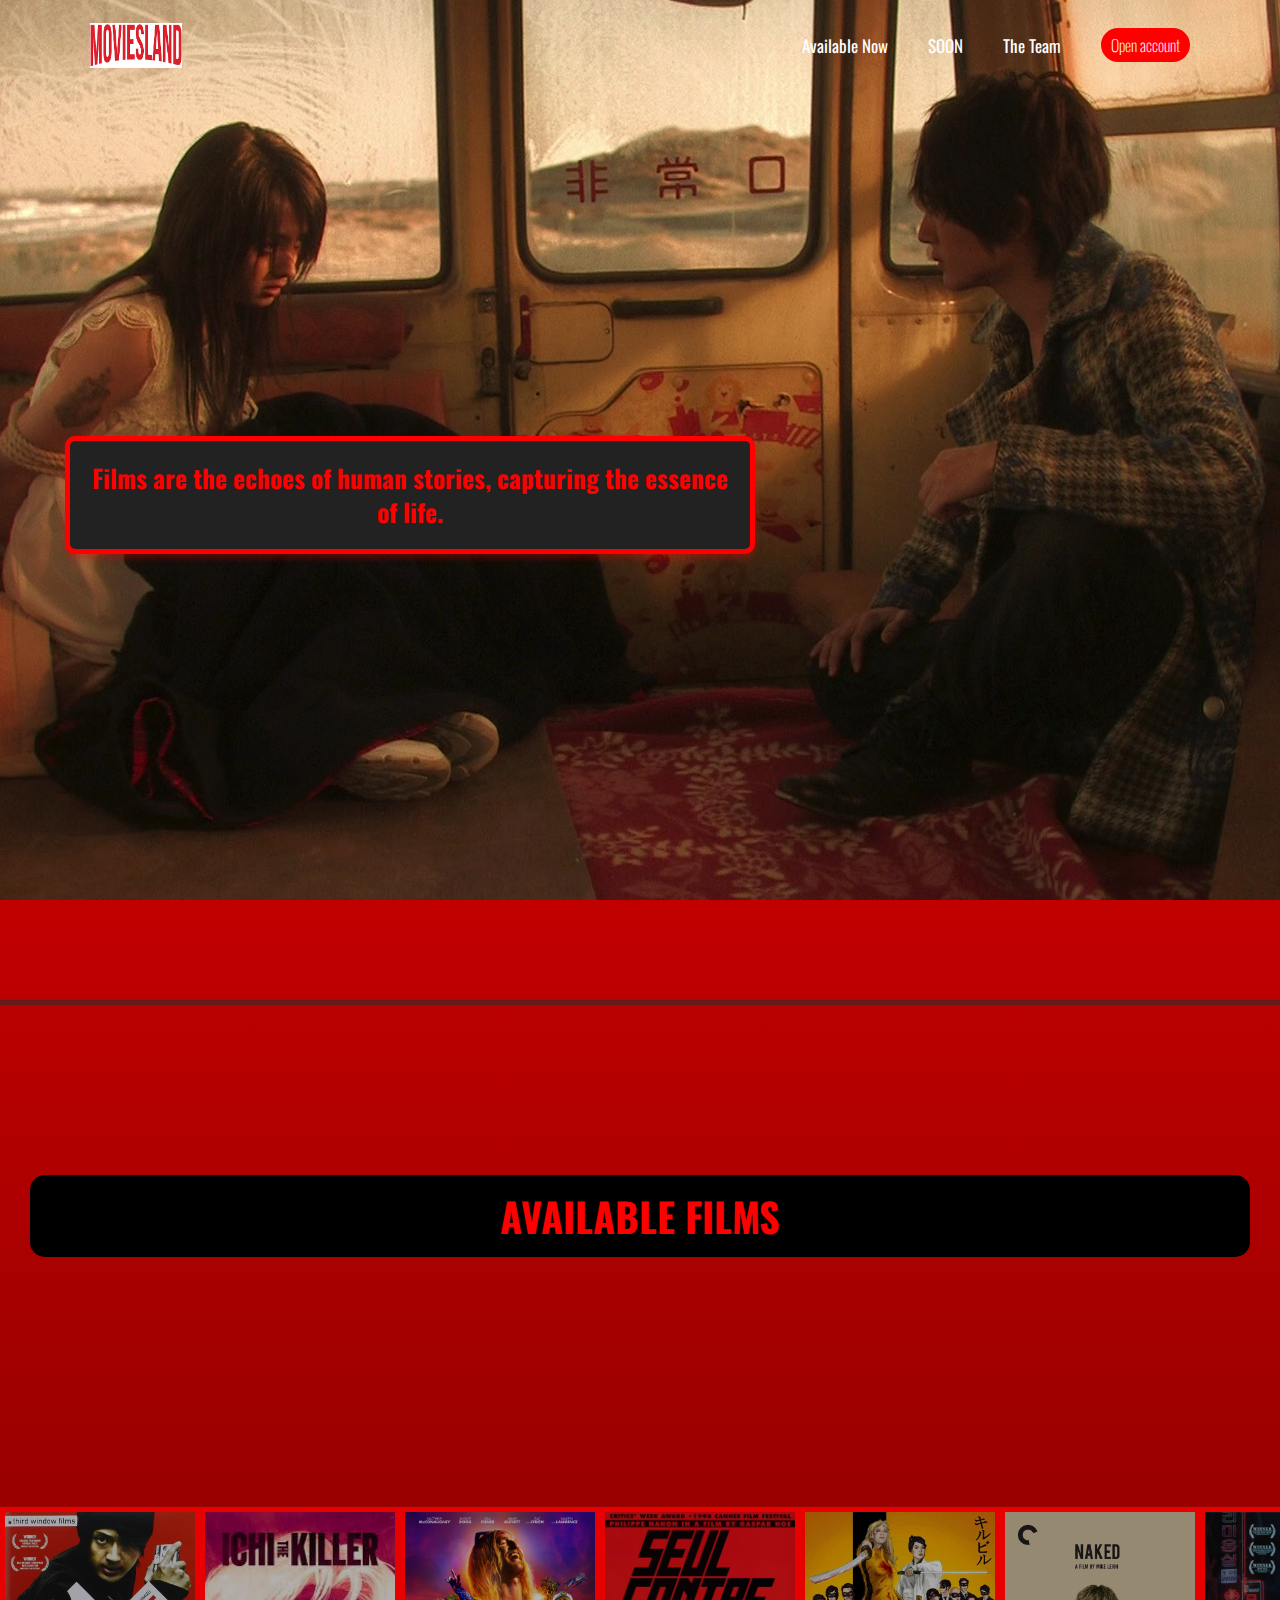
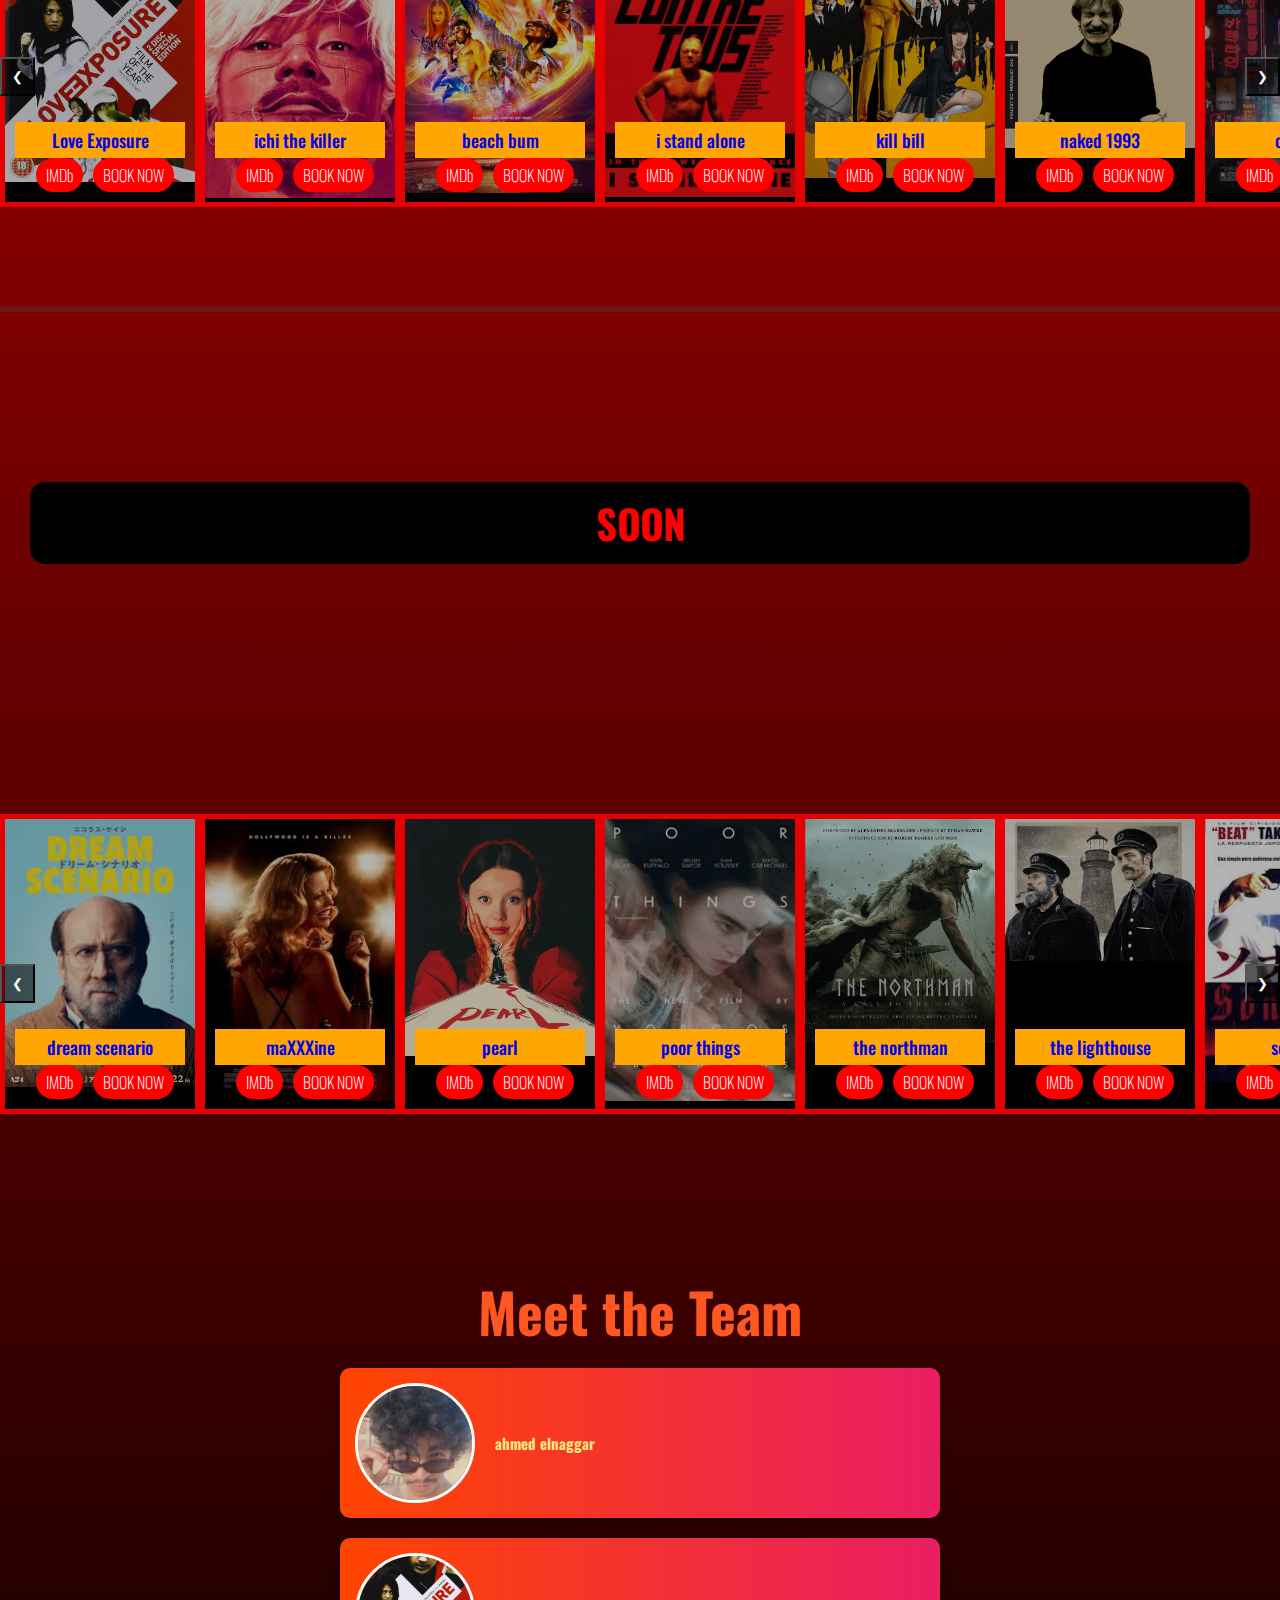
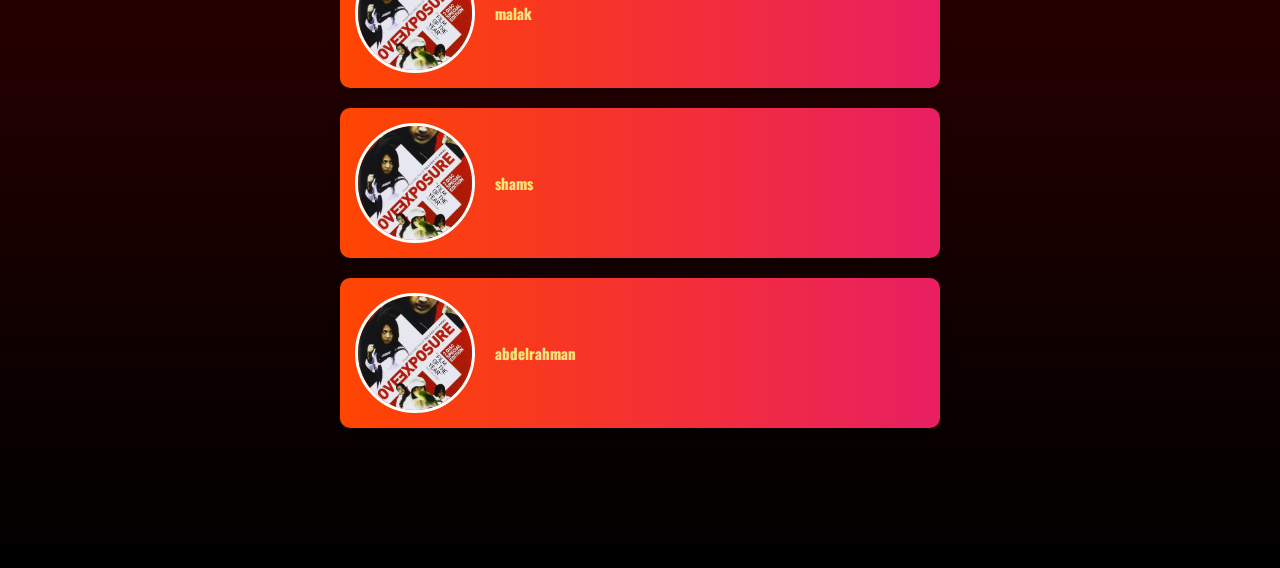
<file: index.html>
<!DOCTYPE html>
<html lang="en">
  <head>
    <meta charset="UTF-8" />
    <meta name="viewport" content="width=device-width, initial-scale=1.0" />
    <meta http-equiv="X-UA-Compatible" content="ie=edge" />
    <link rel="shortcut icon" type="image/png" href="img/icon.png" />

    <link
      rel="stylesheet"
      href="https://fonts.googleapis.com/css2?family=Material+Symbols+Rounded:opsz,wght,FILL,GRAD@24,400,0,0&icon_names=arrow_forward"
    />

    <link
      href="https://fonts.googleapis.com/css?family=Poppins:300,400,500,600&display=swap"
      rel="stylesheet"
    />
    <link rel="stylesheet" href="style.css" />
    <title>MOVIELAND</title>
  </head>
  <body>
    <header class="header">
      <nav class="nav">
        <img
          src="movieland.png"
          alt="movieland pic"
          class="nav__logo"
          id="logo"
        />
        <ul class="nav__links">
          <li class="nav__item">
            <a class="nav__link nav__link1" href="#first">Available Now</a>
          </li>
          <li class="nav__item">
            <a class="nav__link nav__link2" href="#second">SOON</a>
          </li>
          <li class="nav__item">
            <a class="nav__link nav__link3" href="#divs">The Team</a>
          </li>
          <li class="nav__item">
            <button class="nav__link nav__link--btn btn sign" href="#">
              Open account
            </button>
          </li>
        </ul>
      </nav>
      <div class="modal hidden">
        <button class="btn--close-modal">&times;</button>
        <h2 class="modal__header">Open your account</h2>
        <form class="modal__form">
          <label>First Name</label>
          <input type="text" />
          <label>Last Name</label>
          <input type="text" />
          <label>Email Address</label>
          <input type="email" />
          <button class="btn">DONE &rarr;</button>
        </form>
      </div>
      <div class="header__title">
        <h1 class="highlight">
          Films are the echoes of human stories, capturing the essence of life.
        </h1>
      </div>
    </header>
    <section id="first">
      <section class="section sec1" id="section--1">
        <div><h1 class="title">Available Films</h1></div>
      </section>

      <section id="now">
        <div class="container">
          <div class="slider">
            <!-- Add 9 movies -->
            <div class="card-item">
              <a href="#" class="card-link">
                <div class="card">
                  <img
                    src="love exposure.jpg"
                    alt="Love Exposure"
                    class="card-image"
                  />
                  <div class="card-details">
                    <h4 class="card-title">Love Exposure</h4>
                    <div class="buttons">
                      <a
                        href="https://www.imdb.com/title/tt1128075/"
                        class="btn"
                        >IMDb</a
                      >
                      <a href="booking.html" class="btn book-now">BOOK NOW</a>
                    </div>
                  </div>
                </div>
              </a>
            </div>

            <div class="card-item">
              <a href="#" class="card-link">
                <div class="card">
                  <img
                    src="ichi the killer.jpeg"
                    alt="ichi the killer"
                    class="card-image"
                  />
                  <div class="card-details">
                    <h4 class="card-title">ichi the killer</h4>
                    <div class="buttons">
                      <a
                        href="https://www.imdb.com/title/tt0296042/?ref_=nv_sr_srsg_0_tt_7_nm_1_in_0_q_ichi"
                        class="btn"
                        >IMDb</a
                      >
                      <a href="booking.html" class="btn book-now">BOOK NOW</a>
                    </div>
                  </div>
                </div>
              </a>
            </div>

            <div class="card-item">
              <a href="#" class="card-link">
                <div class="card">
                  <img src="beach bum.jpg" alt="beach bum" class="card-image" />
                  <div class="card-details">
                    <h4 class="card-title">beach bum</h4>
                    <div class="buttons">
                      <a
                        href="https://www.imdb.com/title/tt6511932/?ref_=nv_sr_srsg_0_tt_7_nm_1_in_0_q_beach%2520bum"
                        class="btn"
                        >IMDb</a
                      >
                      <a href="booking.html" class="btn book-now">BOOK NOW</a>
                    </div>
                  </div>
                </div>
              </a>
            </div>
            <div class="card-item">
              <a href="#" class="card-link">
                <div class="card">
                  <img
                    src="i stand alone.jpg"
                    alt="i stand alone"
                    class="card-image"
                  />
                  <div class="card-details">
                    <h4 class="card-title">i stand alone</h4>
                    <div class="buttons">
                      <a
                        href="https://www.imdb.com/title/tt0157016/?ref_=nv_sr_srsg_0_tt_8_nm_0_in_0_q_i%2520stand"
                        class="btn"
                        >IMDb</a
                      >
                      <a href="booking.html" class="btn book-now">BOOK NOW</a>
                    </div>
                  </div>
                </div>
              </a>
            </div>

            <div class="card-item">
              <a href="#" class="card-link">
                <div class="card">
                  <img
                    src="kill bill2.jpg"
                    alt="kill bill"
                    class="card-image"
                  />
                  <div class="card-details">
                    <h4 class="card-title">kill bill</h4>
                    <div class="buttons">
                      <a
                        href="https://www.imdb.com/title/tt0266697/?ref_=nv_sr_srsg_7_tt_8_nm_0_in_0_q_kill"
                        class="btn"
                        >IMDb</a
                      >
                      <a href="booking.html" class="btn book-now">BOOK NOW</a>
                    </div>
                  </div>
                </div>
              </a>
            </div>

            <div class="card-item">
              <a href="#" class="card-link">
                <div class="card">
                  <img
                    src="naked 1993.jpg"
                    alt="naked 1993"
                    class="card-image"
                  />
                  <div class="card-details">
                    <h4 class="card-title">naked 1993</h4>
                    <div class="buttons">
                      <a
                        href="https://www.imdb.com/title/tt0107653/?ref_=nv_sr_srsg_3_tt_7_nm_1_in_0_q_naked%252019"
                        class="btn"
                        >IMDb</a
                      >
                      <a href="booking.html" class="btn book-now">BOOK NOW</a>
                    </div>
                  </div>
                </div>
              </a>
            </div>

            <div class="card-item">
              <a href="#" class="card-link">
                <div class="card">
                  <img src="old boy.jpg" alt="old boy" class="card-image" />
                  <div class="card-details">
                    <h4 class="card-title">old boy</h4>
                    <div class="buttons">
                      <a
                        href="https://www.imdb.com/title/tt0364569/?ref_=nv_sr_srsg_4_tt_6_nm_2_in_0_q_old%2520bo"
                        class="btn"
                        >IMDb</a
                      >
                      <a href="booking.html" class="btn book-now">BOOK NOW</a>
                    </div>
                  </div>
                </div>
              </a>
            </div>
            <div class="card-item">
              <a href="#" class="card-link">
                <div class="card">
                  <img
                    src="when nietzche wept.jpeg"
                    alt="when nietzche wept"
                    class="card-image"
                  />
                  <div class="card-details">
                    <h4 class="card-title">when nietzche wept</h4>
                    <div class="buttons">
                      <a
                        href="https://www.imdb.com/title/tt0760188/?ref_=nv_sr_srsg_0_tt_1_nm_0_in_0_q_%253Ewhen%2520nietzche%2520wep"
                        class="btn"
                        >IMDb</a
                      >
                      <a href="booking.html" class="btn book-now">BOOK NOW</a>
                    </div>
                  </div>
                </div>
              </a>
            </div>
            <div class="card-item">
              <a href="#" class="card-link">
                <div class="card">
                  <img
                    src="the big lebowski.jpg"
                    alt="the big lebowski"
                    class="card-image"
                  />
                  <div class="card-details">
                    <h4 class="card-title">the big lebowski</h4>
                    <div class="buttons">
                      <a
                        href="https://www.imdb.com/title/tt0118715/?ref_=nv_sr_srsg_5_tt_8_nm_0_in_0_q_the%2520big"
                        class="btn"
                        >IMDb</a
                      >
                      <a href="booking.html" class="btn book-now">BOOK NOW</a>
                    </div>
                  </div>
                </div>
              </a>
            </div>
            <div class="card-item">
              <a href="#" class="card-link">
                <div class="card">
                  <img src="cold fish.jpg" alt="cold fish" class="card-image" />
                  <div class="card-details">
                    <h4 class="card-title">cold fish</h4>
                    <div class="buttons">
                      <a
                        href="https://www.imdb.com/title/tt1632547/?ref_=nv_sr_srsg_0_tt_8_nm_0_in_0_q_cold%2520fis"
                        class="btn"
                        >IMDb</a
                      >
                      <a href="booking.html" class="btn book-now">BOOK NOW</a>
                    </div>
                  </div>
                </div>
              </a>
            </div>
            <div class="card-item">
              <a href="#" class="card-link">
                <div class="card">
                  <img
                    src="the man who wasn't there.jpg"
                    alt="the man who wasn't there"
                    class="card-image"
                  />
                  <div class="card-details">
                    <h4 class="card-title">the man who wasn't there</h4>
                    <div class="buttons">
                      <a
                        href="https://www.imdb.com/title/tt0243133/?ref_=nv_sr_srsg_7_tt_8_nm_0_in_0_q_the%2520man%2520w"
                        class="btn"
                        >IMDb</a
                      >
                      <a href="booking.html" class="btn book-now">BOOK NOW</a>
                    </div>
                  </div>
                </div>
              </a>
            </div>
          </div>
          <button class="prev">&#10094;</button>
          <button class="next">&#10095;</button>
        </div>
      </section>
    </section>

    <section id="second">
      <section class="section sec1" id="section--1">
        <div><h1 class="title">SOON</h1></div>
      </section>

      <section class="soon">
        <div class="container">
          <div class="slider">
            <!-- Add 9 movies -->
            <div class="card-item">
              <a href="#" class="card-link">
                <div class="card">
                  <img
                    src="dream scenario.jpeg"
                    alt="dream scenario"
                    class="card-image"
                  />
                  <div class="card-details">
                    <h4 class="card-title">dream scenario</h4>
                    <div class="buttons">
                      <a
                        href="https://www.imdb.com/title/tt21942866/?ref_=nv_sr_srsg_0_tt_3_nm_0_in_0_q_dream%2520scenario"
                        class="btn"
                        >IMDb</a
                      >
                      <a href="booking.html" class="btn book-now">BOOK NOW</a>
                    </div>
                  </div>
                </div>
              </a>
            </div>

            <div class="card-item">
              <a href="#" class="card-link">
                <div class="card">
                  <img src="maXXXine.jpeg" alt="maXXXine" class="card-image" />
                  <div class="card-details">
                    <h4 class="card-title">maXXXine</h4>
                    <div class="buttons">
                      <a
                        href="https://www.imdb.com/title/tt22048412/?ref_=nv_sr_srsg_0_tt_2_nm_6_in_0_q_maXXXine"
                        class="btn"
                        >IMDb</a
                      >
                      <a href="booking.html" class="btn book-now">BOOK NOW</a>
                    </div>
                  </div>
                </div>
              </a>
            </div>

            <div class="card-item">
              <a href="#" class="card-link">
                <div class="card">
                  <img src="pearl3.webp" alt="pearl" class="card-image" />
                  <div class="card-details">
                    <h4 class="card-title">pearl</h4>
                    <div class="buttons">
                      <a
                        href="https://www.imdb.com/title/tt18925334/?ref_=nv_sr_srsg_0_tt_6_nm_2_in_0_q_pearl"
                        class="btn"
                        >IMDb</a
                      >
                      <a href="booking.html" class="btn book-now">BOOK NOW</a>
                    </div>
                  </div>
                </div>
              </a>
            </div>
            <div class="card-item">
              <a href="#" class="card-link">
                <div class="card">
                  <img
                    src="poorthing3.jpeg"
                    alt="poor things"
                    class="card-image"
                  />
                  <div class="card-details">
                    <h4 class="card-title">poor things</h4>
                    <div class="buttons">
                      <a
                        href="https://www.imdb.com/title/tt14230458/?ref_=nv_sr_srsg_0_tt_5_nm_3_in_0_q_poo"
                        class="btn"
                        >IMDb</a
                      >
                      <a href="booking.html" class="btn book-now">BOOK NOW</a>
                    </div>
                  </div>
                </div>
              </a>
            </div>

            <div class="card-item">
              <a href="#" class="card-link">
                <div class="card">
                  <img
                    src="the northman.jpg"
                    alt="the northman"
                    class="card-image"
                  />
                  <div class="card-details">
                    <h4 class="card-title">the northman</h4>
                    <div class="buttons">
                      <a
                        href="https://www.imdb.com/title/tt11138512/?ref_=nv_sr_srsg_0_tt_8_nm_0_in_0_q_the%2520northman"
                        class="btn"
                        >IMDb</a
                      >
                      <a href="booking.html" class="btn book-now">BOOK NOW</a>
                    </div>
                  </div>
                </div>
              </a>
            </div>

            <div class="card-item">
              <a href="#" class="card-link">
                <div class="card">
                  <img
                    src="the lighthouse.jpeg"
                    alt="the lighthouse"
                    class="card-image"
                  />
                  <div class="card-details">
                    <h4 class="card-title">the lighthouse</h4>
                    <div class="buttons">
                      <a
                        href="https://imdb.com/title/tt7984734/?ref_=nv_sr_srsg_0_tt_8_nm_0_in_0_q_the%2520lighthouse"
                        class="btn"
                        >IMDb</a
                      >
                      <a href="booking.html" class="btn book-now">BOOK NOW</a>
                    </div>
                  </div>
                </div>
              </a>
            </div>

            <div class="card-item">
              <a href="#" class="card-link">
                <div class="card">
                  <img src="sonatine.jpeg" alt="sonatine" class="card-image" />
                  <div class="card-details">
                    <h4 class="card-title">sonatine</h4>
                    <div class="buttons">
                      <a
                        href="https://www.imdb.com/title/tt0108188/?ref_=nv_sr_srsg_0_tt_5_nm_3_in_0_q_sonatine"
                        class="btn"
                        >IMDb</a
                      >
                      <a href="booking.html" class="btn book-now">BOOK NOW</a>
                    </div>
                  </div>
                </div>
              </a>
            </div>
            <div class="card-item">
              <a href="#" class="card-link">
                <div class="card">
                  <img
                    src="enter the void.jpeg"
                    alt="enter the void"
                    class="card-image"
                  />
                  <div class="card-details">
                    <h4 class="card-title">enter the void</h4>
                    <div class="buttons">
                      <a
                        href="https://www.imdb.com/title/tt1191111/?ref_=nv_sr_srsg_0_tt_8_nm_0_in_0_q_enter"
                        class="btn"
                        >IMDb</a
                      >
                      <a href="booking.html" class="btn book-now">BOOK NOW</a>
                    </div>
                  </div>
                </div>
              </a>
            </div>
            <div class="card-item">
              <a href="#" class="card-link">
                <div class="card">
                  <img src="salo.jpg" alt="salo" class="card-image" />
                  <div class="card-details">
                    <h4 class="card-title">salo</h4>
                    <div class="buttons">
                      <a
                        href="https://www.imdb.com/title/tt0073650/?ref_=nv_sr_srsg_0_tt_3_nm_5_in_0_q_salo"
                        class="btn"
                        >IMDb</a
                      >
                      <a href="booking.html" class="btn book-now">BOOK NOW</a>
                    </div>
                  </div>
                </div>
              </a>
            </div>
            <div class="card-item">
              <a href="#" class="card-link">
                <div class="card">
                  <img
                    src="i saw the tv glow.jpeg"
                    alt="i saw the tv glow"
                    class="card-image"
                  />
                  <div class="card-details">
                    <h4 class="card-title">i saw the tv glow</h4>
                    <div class="buttons">
                      <a
                        href="https://www.imdb.com/title/tt15574270/?ref_=nv_sr_srsg_0_tt_8_nm_0_in_0_q_i%2520saw%2520"
                        class="btn"
                        >IMDb</a
                      >
                      <a href="booking.html" class="btn book-now">BOOK NOW</a>
                    </div>
                  </div>
                </div>
              </a>
            </div>
            <div class="card-item">
              <a href="#" class="card-link">
                <div class="card">
                  <img
                    src="the cloned tyrone.jpeg"
                    alt="the man who wasn't there"
                    class="card-image"
                  />
                  <div class="card-details">
                    <h4 class="card-title">the cloned tyrone.jpeg</h4>
                    <div class="buttons">
                      <a
                        href="https://www.imdb.com/title/tt9873892/?ref_=nv_sr_srsg_0_tt_1_nm_1_in_0_q_the%2520cloned%2520tyrone"
                        class="btn"
                        >IMDb</a
                      >
                      <a href="booking.html" class="btn book-now">BOOK NOW</a>
                    </div>
                  </div>
                </div>
              </a>
            </div>
          </div>
          <button class="prev">&#10094;</button>
          <button class="next">&#10095;</button>
        </div>
      </section>
    </section>
    <div id="divs">
      <div class="team">
        <h1>Meet the Team</h1>
        <div class="person">
          <img src="ahmed elnaggar2.jpg" alt="Person 1" />
          <h3>ahmed elnaggar</h3>
        </div>
        <div class="person">
          <img src="love exposure.jpg" alt="Person 2" />
          <h3>malak</h3>
        </div>
        <div class="person">
          <img src="love exposure.jpg" alt="Person 3" />
          <h3>shams</h3>
        </div>
        <div class="person">
          <img src="love exposure.jpg" alt="Person 4" />
          <h3>abdelrahman</h3>
        </div>
      </div>
    </div>

    <script src="script.js"></script>
  </body>
</html>
</file>
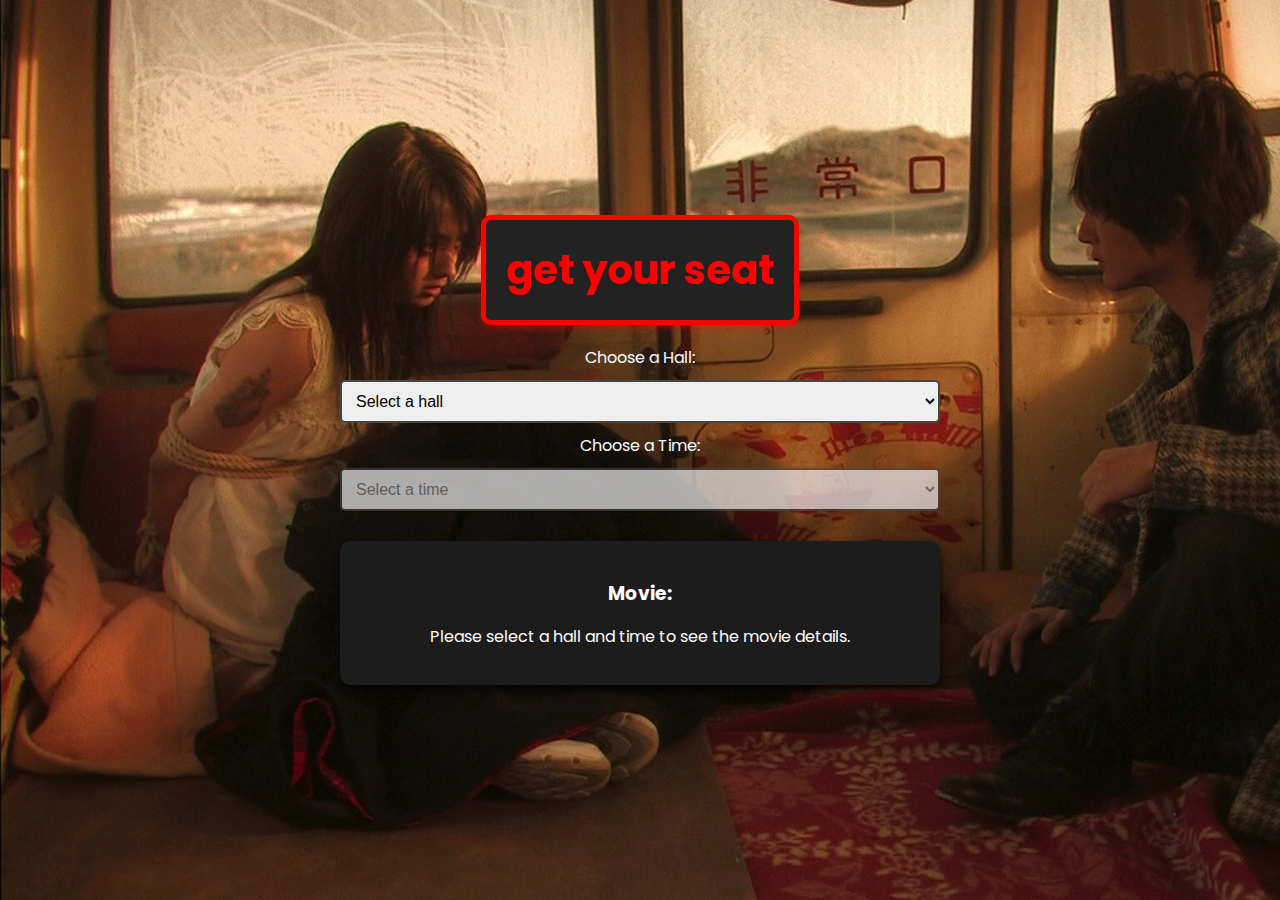
<file: booking.html>
<!DOCTYPE html>
<html lang="en">
  <head>
    <meta charset="UTF-8" />
    <meta name="viewport" content="width=device-width, initial-scale=1.0" />
    <title>Cinema Halls</title>
    <link
      href="https://fonts.googleapis.com/css2?family=Poppins:wght@400;600&display=swap"
      rel="stylesheet"
    />
    <style>
      body {
        font-family: "Poppins", sans-serif;
        margin: 0;
        padding: 0;
        color: #fff;
        display: flex;
        flex-direction: column;
        align-items: center;
        justify-content: center;
        height: 100vh;
        background-image: url("love.png");
        background-repeat: no-repeat;
        background-size: cover;
      }

      .container {
        width: 90%;
        max-width: 600px;
        text-align: center;
      }

      select {
        width: 100%;
        padding: 10px;
        margin: 10px 0;
        font-size: 1rem;
        border-radius: 5px;
        border: 2px solid #444;
      }

      .btn {
        padding: 10px 20px;
        margin-top: 20px;
        background-color: #e74c3c;
        color: #fff;
        font-size: 1rem;
        border: none;
        border-radius: 5px;
        cursor: pointer;
        transition: all 0.3s ease;
      }

      .btn:hover {
        background-color: #c0392b;
      }

      .movie-display {
        margin: 20px 0;
        padding: 20px;
        background: #1c1c1c;
        border-radius: 10px;
        box-shadow: 0 4px 10px rgba(0, 0, 0, 0.8);
      }

      .movie-display h3 {
        margin-bottom: 10px;
      }

      .seat-grid {
        display: grid;
        grid-template-columns: repeat(8, 1fr);
        gap: 10px;
        justify-content: center;
        margin-top: 20px;
      }

      .seat {
        width: 30px;
        height: 30px;
        background-color: #ff04b4;
        border-radius: 5px;
        cursor: pointer;
        transition: all 0.2s ease-in-out;
      }

      .seat:hover {
        background-color: #fcc205;
      }

      .seat.selected {
        background-color: #920101da;
      }
      .get-seat {
        position: relative;

        font-size: 2.5rem; /* Adjust the size to your preference */
        text-align: center; /* Center the text */
        color: red; /* Text color */
        padding: 20px; /* Space inside the border */
        margin: 20px auto; /* Space around the element */
        width: fit-content; /* Shrink to fit the text */
        background-color: #222; /* Add a subtle background to highlight the text */
        border: 5px solid red; /* Red border */
        border-radius: 10px; /* Rounded corners for a sleek look */
        box-shadow: 0px 4px 6px rgba(255, 0, 0, 0.3); /* Add a shadow for depth */
      }
    </style>
  </head>
  <body>
    <div class="container">
      <h1 class="get-seat">get your seat</h1>

      <label for="hall">Choose a Hall:</label>
      <select id="hall">
        <option value="">Select a hall</option>
        <option value="1">Hall 1</option>
        <option value="2">Hall 2</option>
      </select>

      <label for="time">Choose a Time:</label>
      <select id="time" disabled>
        <option value="">Select a time</option>
      </select>

      <div class="movie-display" id="movie-display">
        <h3>Movie:</h3>
        <p id="movie-title">
          Please select a hall and time to see the movie details.
        </p>
        <div class="seat-grid" id="seat-grid" style="display: none"></div>
        <button class="btn" id="pay-btn" style="display: none">Pay</button>
      </div>
    </div>

    <script>
      const movieSchedule = {
        1: {
          "7:00 PM": "love exposure",
          "9:00 PM": "ichi the killer",
        },
        2: {
          "6:00 PM": "beach bum",
          "8:00 PM": "i stand alone",
        },
      };

      const hallSelect = document.getElementById("hall");
      const timeSelect = document.getElementById("time");
      const movieTitle = document.getElementById("movie-title");
      const movieDisplay = document.getElementById("movie-display");
      const seatGrid = document.getElementById("seat-grid");
      const payBtn = document.getElementById("pay-btn");

      hallSelect.addEventListener("change", () => {
        const selectedHall = hallSelect.value;
        timeSelect.innerHTML = '<option value="">Select a time</option>';
        timeSelect.disabled = true;
        movieTitle.textContent =
          "Please select a time to see the movie details.";
        seatGrid.style.display = "none";
        payBtn.style.display = "none";

        if (selectedHall && movieSchedule[selectedHall]) {
          timeSelect.disabled = false;
          Object.keys(movieSchedule[selectedHall]).forEach((time) => {
            const option = document.createElement("option");
            option.value = time;
            option.textContent = time;
            timeSelect.appendChild(option);
          });
        }
      });

      timeSelect.addEventListener("change", () => {
        const selectedHall = hallSelect.value;
        const selectedTime = timeSelect.value;
        seatGrid.style.display = "none";
        payBtn.style.display = "none";

        if (
          selectedHall &&
          selectedTime &&
          movieSchedule[selectedHall][selectedTime]
        ) {
          movieTitle.textContent = movieSchedule[selectedHall][selectedTime];
          seatGrid.style.display = "grid";
          payBtn.style.display = "block";

          seatGrid.innerHTML = "";
          for (let i = 0; i < 8; i++) {
            const seat = document.createElement("div");
            seat.classList.add("seat");
            seat.addEventListener("click", () => {
              seat.classList.toggle("selected");
            });
            seatGrid.appendChild(seat);
          }
        }
      });

      payBtn.addEventListener("click", () => {
        const selectedSeats =
          document.querySelectorAll(".seat.selected").length;
        if (selectedSeats > 0) {
          alert(
            `Payment successful for "${movieTitle.textContent}" with ${selectedSeats} seat(s) selected!`
          );
        } else {
          alert("Please select at least one seat.");
        }
      });
    </script>
  </body>
</html>
</file>
<file: style.css>
@import url("https://fonts.googleapis.com/css2?family=Oswald&display=swap");

/* GENERAL ELEMENTS */

body {
  text-align: center;
  padding: 0;
  margin: 0;
  font-family: "Oswald", sans-serif;
  background: linear-gradient(to bottom, red, black);
  color: #fff;
}

h1 {
  margin-top: 20px;
  font-size: 2.5rem;
  color: #ff5722; /* Vibrant orange */
}
* {
  margin: 0;
  padding: 0;
  box-sizing: inherit;
}

html {
  font-size: 62.5%;
  box-sizing: border-box;
}

.section {
  padding: 15rem 3rem;
  border-top: 5px solid #661b1b;
  margin-top: 100px;
  margin-bottom: 100px;
  transition: transform 1s, opacity 1s;
}

/* btn css*/

.btn:hover {
  background-color: orange;
}

button:focus {
  outline: none;
}

.section--sign-up .btn {
  font-size: 1.9rem;
  padding: 2rem 5rem;
}

.buttons {
  display: flex;
  justify-content: center;
  gap: 10px;
}

.btn {
  padding: 5px 10px;
  background-color: red;
  color: white;
  text-decoration: none;
  cursor: pointer;
  font-size: 1.6rem;
  font-family: inherit;
  font-weight: 200;
  border: none;
  border-radius: 2rem;
}

.prev,
.next {
  position: absolute;
  top: 50%;
  background-color: rgba(0, 0, 0, 0.5);
  color: white;
  padding: 10px;
  cursor: pointer;
  z-index: 1;
}

.prev {
  left: 0;
}

.next {
  right: 0;
}

/*  yet to get*/
p {
  color: #740505;
}

img {
  transition: filter 0.5s;
}

/* NAVIGATION */
.nav {
  display: flex;
  justify-content: space-between;
  align-items: center;
  height: 9rem;
  width: 100%;
  padding: 0 6rem;
  z-index: 100;
}

/* nav */

.nav__logo {
  height: 4.5rem;
  transition: all 0.3s;
}

.nav__links {
  display: flex;
  align-items: center;
  list-style: none;
}

.nav__item {
  margin-left: 4rem;
}

.nav__link:link,
.nav__link:visited {
  font-size: 1.7rem;
  font-weight: 400;
  color: inherit;
  text-decoration: none;
  display: block;
  transition: all 0.3s;
}

.nav__link--btn:link,
.nav__link--btn:visited {
  padding: 0.8rem 2.5rem;
  border-radius: 3rem;
  background-color: var(--color-primary);
  color: #222;
}

.nav__link--btn:hover,
.nav__link--btn:active {
  color: inherit;
  background-color: var(--color-primary-darker);
  color: #333;
}

/* HEADER */
.header {
  background-image: url("love.png");
  background-position: center;
  background-repeat: no-repeat;
  background-size: cover;

  padding: 0 3rem;
  height: 100vh;
  display: flex;
  flex-direction: column;
  align-items: center;
}

.header__title {
  flex: 1;

  max-width: 115rem;
  display: grid;
  grid-template-columns: 3fr 2fr;
  row-gap: 3rem;
  align-content: center;
  justify-content: center;

  align-items: start;
  justify-items: start;
}
.header__img {
  width: 100%;

  grid-column: 2 / 3;
  grid-row: 1 / span 4;
  transform: translateY(-6rem);
}
/* text */
h1 {
  font-size: 5.5rem;
  line-height: 1.35;
}

h4 {
  font-size: 2.4rem;
  font-weight: 500;
}

/* cool looking start */
.highlight {
  position: relative;

  font-size: 2.5rem; /* Adjust the size to your preference */
  text-align: center; /* Center the text */
  color: red; /* Text color */
  padding: 20px; /* Space inside the border */
  margin: 20px auto; /* Space around the element */
  width: fit-content; /* Shrink to fit the text */
  background-color: #222; /* Add a subtle background to highlight the text */
  border: 5px solid red; /* Red border */
  border-radius: 10px; /* Rounded corners for a sleek look */
  box-shadow: 0px 4px 6px rgba(255, 0, 0, 0.3); /* Add a shadow for depth */
}

/* container and slider css (items and card )*/
.container {
  width: 100%;
  position: relative;
}

.slider {
  display: flex;
  overflow: hidden;
}

.card-item {
  width: 100%;
  display: flex;
  justify-content: center;
  position: relative;
}

.card-link {
  display: block;
  text-decoration: none;
}

.card {
  width: 200px;
  height: 300px;
  border: 5px solid #e60000;
  position: relative;
  background-color: black;
  color: white;
}

.card-image {
  width: 100%;
  height: 100%;
  object-fit: cover;
  opacity: 0.7;
}

.card-details {
  position: absolute;
  top: 10px;
  left: 10px;
  right: 10px;
  bottom: 10px;
  display: flex;
  flex-direction: column;
  justify-content: flex-end;
  text-align: center;
}

.card-title {
  font-size: 18px;
  margin: 0;
  padding: 5px 0;
  background-color: rgb(255, 166, 0);
}

/* title (soon , now) */
.title {
  text-align: center;

  color: red; /* Red text color */
  font-size: 4rem; /* Adjust font size as needed */
  font-weight: bold;
  text-transform: uppercase; /* Make text uppercase */
  text-align: center; /* Center the title */
  border: 4px solid black; /* Black border around the text */
  padding: 10px 20px; /* Add some padding for the border */
  border-radius: 15px; /* Rounded corners for the border */
  background-color: rgb(0, 0, 0); /* Slight black background */
}

/* team about section css*/
.divs {
  text-align: center;
  margin-top: 100px;
  margin-bottom: 100px;
}

.team {
  display: flex;
  flex-direction: column;
  align-items: center;
  gap: 20px;
  margin-top: 140px;
  margin-bottom: 140px;
}

.person {
  display: flex;
  align-items: center;
  background: linear-gradient(
    90deg,
    #ff4500,
    #e91e63
  ); /* Cool orange-red gradient */
  border-radius: 10px;
  padding: 15px;
  box-shadow: 0 4px 8px rgba(0, 0, 0, 0.3);
  width: 80%;
  max-width: 600px;
  transition: transform 0.3s ease, box-shadow 0.3s ease;
}

.person:hover {
  transform: translateY(-5px);
  box-shadow: 0 6px 12px rgba(0, 0, 0, 0.5);
}

.person img {
  width: 120px;
  height: 120px;
  border-radius: 50%;
  object-fit: cover;
  border: 3px solid #fff; /* White border for contrast */
  margin-right: 20px;
}

.person .info {
  text-align: left;
}

.person h3 {
  margin: 0;
  font-size: 1.5rem;
  color: #ffe57f; /* Bright yellow-orange */
}

.person p {
  margin: 5px 0 0;
  font-size: 1rem;
  color: #fff;
  opacity: 0.9;
}

/*model popup*/
.hidden {
  visibility: hidden;
  opacity: 0;
}

.modal {
  position: fixed;
  top: 50%;
  left: 50%;
  transform: translate(-50%, -50%);
  max-width: 60rem;
  background-color: #ff7707;
  padding: 5rem 6rem;
  box-shadow: 0 4rem 6rem rgba(0, 0, 0, 0.3);
  z-index: 1000;
  transition: all 0.5s;
}

.modal__header {
  font-size: 3.25rem;
  margin-bottom: 4.5rem;
  line-height: 1.5;
}

.modal__form {
  margin: 0 3rem;
  display: grid;
  grid-template-columns: 1fr 2fr;
  align-items: center;
  gap: 2.5rem;
}

.modal__form label {
  font-size: 1.7rem;
  font-weight: 500;
}

.modal__form input {
  font-size: 1.7rem;
  padding: 1rem 1.5rem;
  border: 1px solid #ddd;
  border-radius: 0.5rem;
}

.modal__form button {
  grid-column: 1 / span 2;
  justify-self: center;
  margin-top: 1rem;
}

.btn--close-modal {
  font-family: inherit;
  color: inherit;
  position: absolute;
  top: 0.5rem;
  right: 2rem;
  font-size: 4rem;
  cursor: pointer;
  border: none;
  background: none;
}

.sign:hover {
  background-color: #ff5100;
  color: white;
}
</file>
